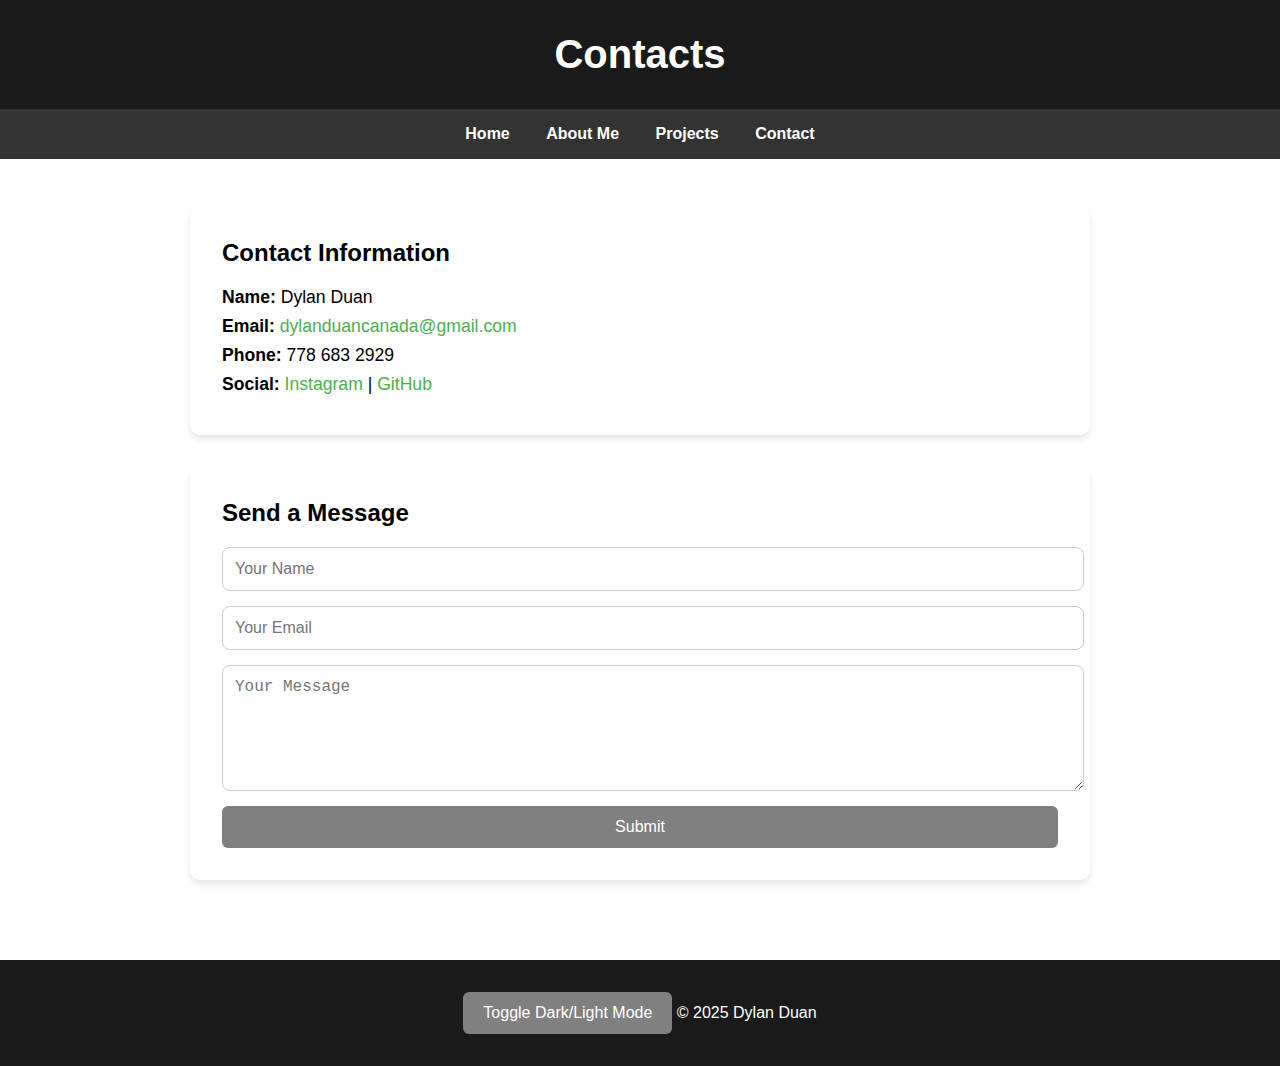
<file: Contacts.html>
<!DOCTYPE html>
<html lang="en">
<head>
  <meta charset="UTF-8">
  <meta name="viewport" content="width=device-width, initial-scale=1.0">
  <title>Dylan's Portfolio - Contacts</title>
  <style>
    body {
      font-family: Arial, sans-serif;
      transition: background 0.3s, color 0.3s;
      background: white;
      color: black;
      margin: 0;
    }

    body.dark-mode {
      background: black;
      color: white;
    }

    header {
      background: #1a1a1a;
      color: white;
      padding: 2rem;
      text-align: center;
    }

    header h1 {
      margin: 0;
      font-size: 2.5rem;
    }

    nav {
      background: #333;
      padding: 1rem;
      text-align: center;
    }

    nav a {
      color: white;
      text-decoration: none;
      margin: 0 1rem;
      font-weight: bold;
      transition: color 0.3s;
    }

    nav a:hover {
      color: #ff9800;
    }

    section {
      max-width: 900px;
      margin: 2rem auto;
      padding: 1rem;
    }

    .card {
      background: white;
      padding: 2rem;
      border-radius: 10px;
      box-shadow: 0 4px 6px rgba(0,0,0,0.1);
      margin-bottom: 2rem;
      transition: background 0.3s, color 0.3s;
    }

    body.dark-mode .card {
      background: #222;
      color: white;
    }

    h2 {
      margin-top: 0;
    }

    .contact-info p {
      margin: 0.5rem 0;
      font-size: 1.1rem;
    }

    .contact-info a {
      color: #4CAF50;
      text-decoration: none;
    }

    .contact-info a:hover {
      text-decoration: underline;
    }

    form {
      display: grid;
      gap: 15px;
    }

    input, textarea {
      width: 100%;
      padding: 12px;
      border: 1px solid #ccc;
      border-radius: 8px;
      font-size: 1rem;
    }

    textarea {
      resize: vertical;
      min-height: 100px;
    }

    button {
      background-color: grey;
      padding: 12px 20px;
      cursor: pointer;
      border: none;
      border-radius: 6px;
      color: white;
      font-size: 16px;
      transition-duration: 0.3s;
    }

    button:hover {
      background-color: #555;
      box-shadow: 0 8px 16px rgba(0,0,0,0.2);
    }

    footer {
      text-align: center;
      padding: 1rem;
      background: #1a1a1a;
      color: white;
      margin-top: 2rem;
    }
  </style>
</head>
<body>
  <header>
    <h1>Contacts</h1>
  </header>

  <nav>
    <a href="index.html">Home</a>
    <a href="AboutMe.html">About Me</a>
    <a href="Projects.html">Projects</a>
    <a href="Contacts.html">Contact</a>
  </nav>

  <section>
    <div class="card contact-info">
      <h2>Contact Information</h2>
      <p><strong>Name:</strong> Dylan Duan</p>
      <p><strong>Email:</strong> <a href="dylanduancanada@gmail.com">dylanduancanada@gmail.com</a></p>
      <p><strong>Phone:</strong> 778 683 2929</p>
      <p><strong>Social:</strong> <a href="https://www.instagram.com/dylan_duan2010/">Instagram</a> | <a href="https://github.com/Kiddo4993">GitHub</a></p>
    </div>

    <div class="card">
      <h2>Send a Message</h2>
      <form action="https://formspree.io/f/mwpreqpr" method="POST">
        <input type="text" name="name" placeholder="Your Name" required>
        <input type="email" name="email" placeholder="Your Email" required>
        <textarea name="message" placeholder="Your Message" required></textarea>
        <button type="submit">Submit</button>
      </form>
    </div>
  </section>

  <footer>
    <p>
      <button onclick="toggleMode()">Toggle Dark/Light Mode</button> 
      &copy; 2025 Dylan Duan
    </p>
  </footer>

  <script>
    function toggleMode() {
      document.body.classList.toggle("dark-mode");
    }
  </script>
</body>
</html>
</file>
